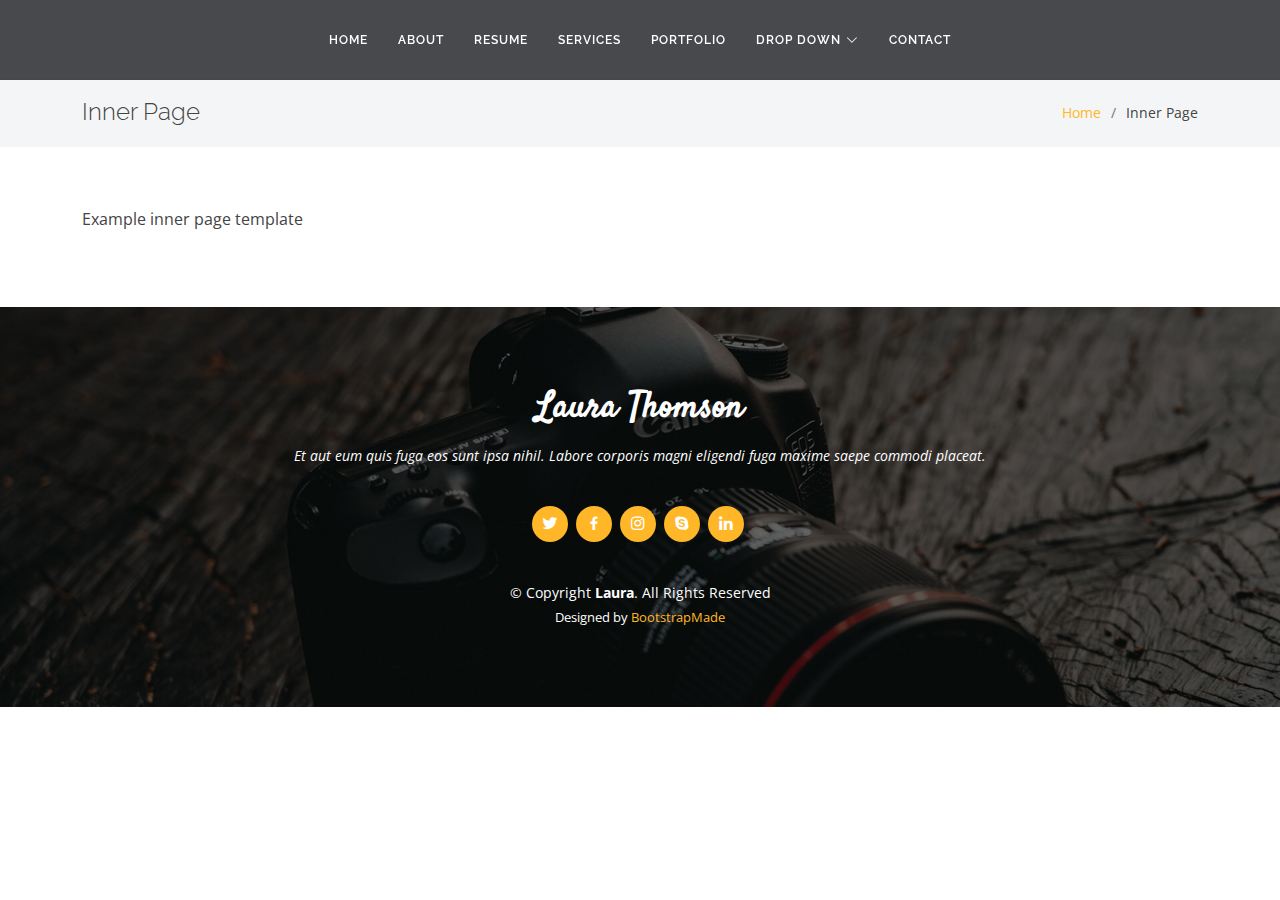
<file: inner-page.html>
<!DOCTYPE html>
<html lang="en">

<head>
  <meta charset="utf-8">
  <meta content="width=device-width, initial-scale=1.0" name="viewport">

  <title>Inner Page - Laura Bootstrap Template</title>
  <meta content="" name="description">
  <meta content="" name="keywords">

  <!-- Favicons -->
  <link href="assets/img/favicon.png" rel="icon">
  <link href="assets/img/apple-touch-icon.png" rel="apple-touch-icon">

  <!-- Google Fonts -->
  <link href="https://fonts.googleapis.com/css?family=Open+Sans:300,300i,400,400i,600,600i,700,700i|Raleway:300,300i,400,400i,500,500i,600,600i,700,700i|Satisfy" rel="stylesheet">

  <!-- Vendor CSS Files -->
  <link href="assets/vendor/bootstrap/css/bootstrap.min.css" rel="stylesheet">
  <link href="assets/vendor/bootstrap-icons/bootstrap-icons.css" rel="stylesheet">
  <link href="assets/vendor/boxicons/css/boxicons.min.css" rel="stylesheet">
  <link href="assets/vendor/glightbox/css/glightbox.min.css" rel="stylesheet">
  <link href="assets/vendor/swiper/swiper-bundle.min.css" rel="stylesheet">

  <!-- Template Main CSS File -->
  <link href="assets/css/style.css" rel="stylesheet">

  <!-- =======================================================
  * Template Name: Luke
  * Template URL: https://bootstrapmade.com/laura-free-creative-bootstrap-theme/
  * Updated: Mar 17 2024 with Bootstrap v5.3.3
  * Author: BootstrapMade.com
  * License: https://bootstrapmade.com/license/
  ======================================================== -->
</head>

<body>

  <!-- ======= Header ======= -->
  <header id="header" class="fixed-top d-flex justify-content-center align-items-center ">

    <nav id="navbar" class="navbar">
      <ul>
        <li><a class="nav-link scrollto " href="#hero">Home</a></li>
        <li><a class="nav-link scrollto" href="#about">About</a></li>
        <li><a class="nav-link scrollto" href="#resume">Resume</a></li>
        <li><a class="nav-link scrollto" href="#services">Services</a></li>
        <li><a class="nav-link scrollto " href="#portfolio">Portfolio</a></li>
        <li class="dropdown"><a href="#"><span>Drop Down</span> <i class="bi bi-chevron-down"></i></a>
          <ul>
            <li><a href="#">Drop Down 1</a></li>
            <li class="dropdown"><a href="#"><span>Deep Drop Down</span> <i class="bi bi-chevron-right"></i></a>
              <ul>
                <li><a href="#">Deep Drop Down 1</a></li>
                <li><a href="#">Deep Drop Down 2</a></li>
                <li><a href="#">Deep Drop Down 3</a></li>
                <li><a href="#">Deep Drop Down 4</a></li>
                <li><a href="#">Deep Drop Down 5</a></li>
              </ul>
            </li>
            <li><a href="#">Drop Down 2</a></li>
            <li><a href="#">Drop Down 3</a></li>
            <li><a href="#">Drop Down 4</a></li>
          </ul>
        </li>
        <li><a class="nav-link scrollto" href="#contact">Contact</a></li>
      </ul>
      <i class="bi bi-list mobile-nav-toggle"></i>
    </nav><!-- .navbar -->

  </header><!-- End Header -->

  <main id="main">

    <!-- ======= Breadcrumbs ======= -->
    <section class="breadcrumbs">
      <div class="container">

        <div class="d-flex justify-content-between align-items-center">
          <h2>Inner Page</h2>
          <ol>
            <li><a href="index.html">Home</a></li>
            <li>Inner Page</li>
          </ol>
        </div>

      </div>
    </section><!-- End Breadcrumbs -->

    <section class="inner-page">
      <div class="container">
        <p>
          Example inner page template
        </p>
      </div>
    </section>

  </main><!-- End #main -->

  <!-- ======= Footer ======= -->
  <footer id="footer">
    <div class="container">
      <h3>Laura Thomson</h3>
      <p>Et aut eum quis fuga eos sunt ipsa nihil. Labore corporis magni eligendi fuga maxime saepe commodi placeat.</p>
      <div class="social-links">
        <a href="#" class="twitter"><i class="bx bxl-twitter"></i></a>
        <a href="#" class="facebook"><i class="bx bxl-facebook"></i></a>
        <a href="#" class="instagram"><i class="bx bxl-instagram"></i></a>
        <a href="#" class="google-plus"><i class="bx bxl-skype"></i></a>
        <a href="#" class="linkedin"><i class="bx bxl-linkedin"></i></a>
      </div>
      <div class="copyright">
        &copy; Copyright <strong><span>Laura</span></strong>. All Rights Reserved
      </div>
      <div class="credits">
        <!-- All the links in the footer should remain intact. -->
        <!-- You can delete the links only if you purchased the pro version. -->
        <!-- Licensing information: https://bootstrapmade.com/license/ -->
        <!-- Purchase the pro version with working PHP/AJAX contact form: https://bootstrapmade.com/laura-free-creative-bootstrap-theme/ -->
        Designed by <a href="https://bootstrapmade.com/">BootstrapMade</a>
      </div>
    </div>
  </footer><!-- End Footer -->

  <a href="#" class="back-to-top d-flex align-items-center justify-content-center"><i class="bi bi-arrow-up-short"></i></a>

  <!-- Vendor JS Files -->
  <script src="assets/vendor/purecounter/purecounter_vanilla.js"></script>
  <script src="assets/vendor/bootstrap/js/bootstrap.bundle.min.js"></script>
  <script src="assets/vendor/glightbox/js/glightbox.min.js"></script>
  <script src="assets/vendor/isotope-layout/isotope.pkgd.min.js"></script>
  <script src="assets/vendor/swiper/swiper-bundle.min.js"></script>
  <script src="assets/vendor/waypoints/noframework.waypoints.js"></script>
  <script src="assets/vendor/php-email-form/validate.js"></script>

  <!-- Template Main JS File -->
  <script src="assets/js/main.js"></script>

</body>

</html>
</file>
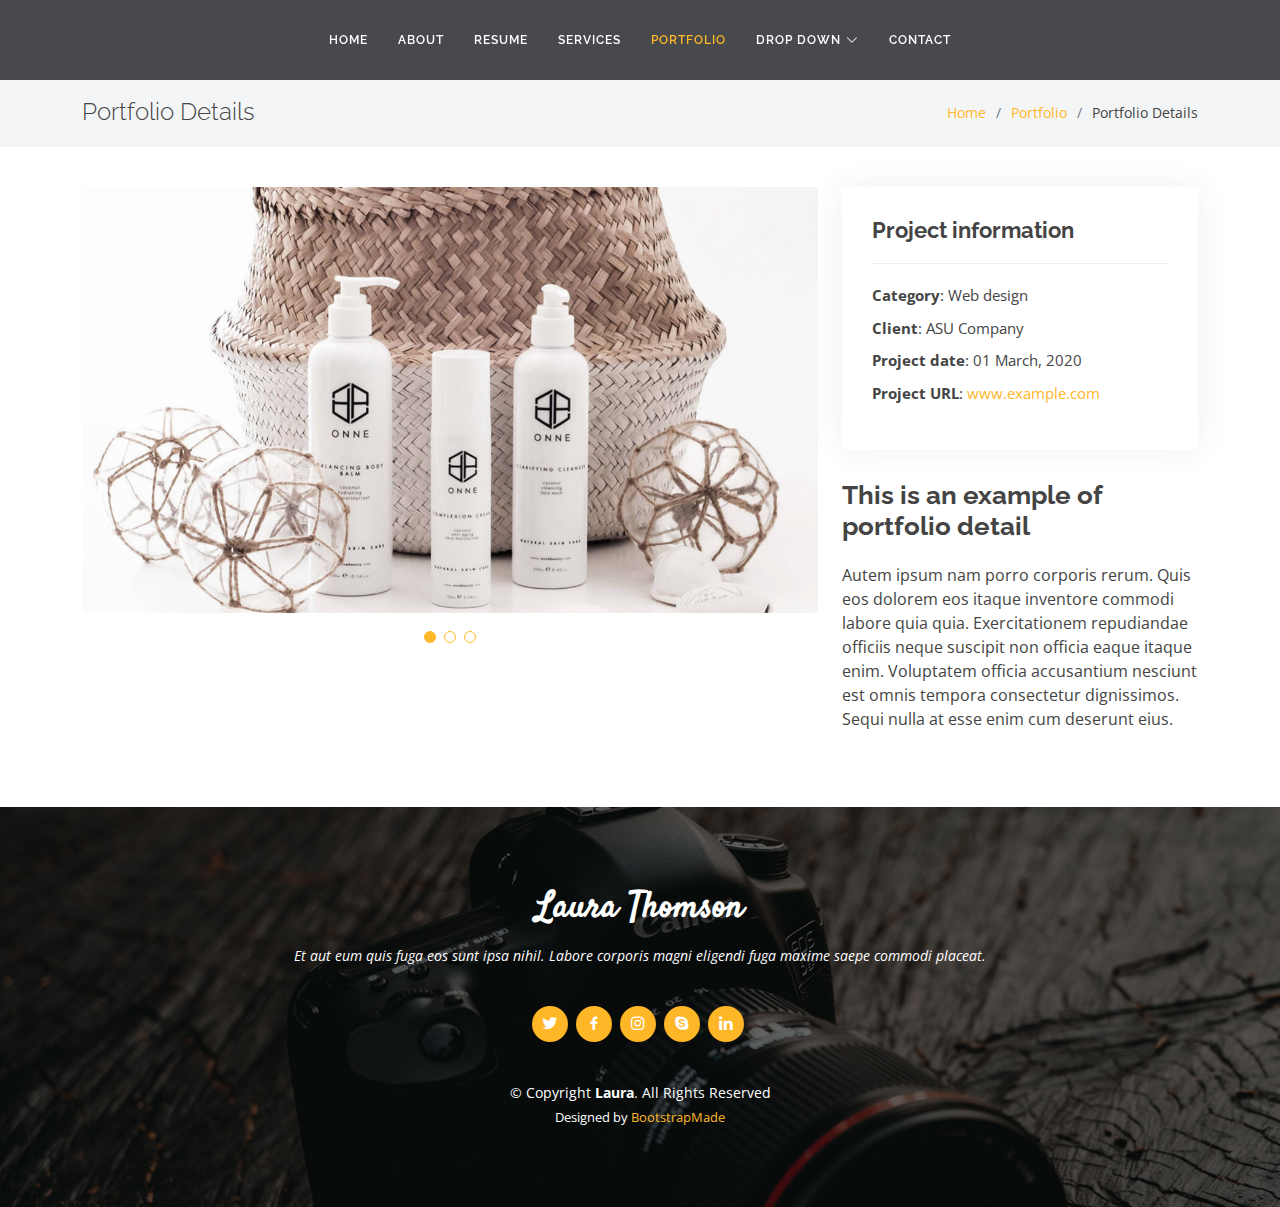
<file: portfolio-details.html>
<!DOCTYPE html>
<html lang="en">

<head>
  <meta charset="utf-8">
  <meta content="width=device-width, initial-scale=1.0" name="viewport">

  <title>Portfolio Details - Laura Bootstrap Template</title>
  <meta content="" name="description">
  <meta content="" name="keywords">

  <!-- Favicons -->
  <link href="assets/img/favicon.png" rel="icon">
  <link href="assets/img/apple-touch-icon.png" rel="apple-touch-icon">

  <!-- Google Fonts -->
  <link href="https://fonts.googleapis.com/css?family=Open+Sans:300,300i,400,400i,600,600i,700,700i|Raleway:300,300i,400,400i,500,500i,600,600i,700,700i|Satisfy" rel="stylesheet">

  <!-- Vendor CSS Files -->
  <link href="assets/vendor/bootstrap/css/bootstrap.min.css" rel="stylesheet">
  <link href="assets/vendor/bootstrap-icons/bootstrap-icons.css" rel="stylesheet">
  <link href="assets/vendor/boxicons/css/boxicons.min.css" rel="stylesheet">
  <link href="assets/vendor/glightbox/css/glightbox.min.css" rel="stylesheet">
  <link href="assets/vendor/swiper/swiper-bundle.min.css" rel="stylesheet">

  <!-- Template Main CSS File -->
  <link href="assets/css/style.css" rel="stylesheet">

  <!-- =======================================================
  * Template Name: Laura
  * Template URL: https://bootstrapmade.com/laura-free-creative-bootstrap-theme/
  * Updated: Mar 17 2024 with Bootstrap v5.3.3
  * Author: BootstrapMade.com
  * License: https://bootstrapmade.com/license/
  ======================================================== -->
</head>

<body>

  <!-- ======= Header ======= -->
  <header id="header" class="fixed-top d-flex justify-content-center align-items-center ">

    <nav id="navbar" class="navbar">
      <ul>
        <li><a class="nav-link scrollto " href="#hero">Home</a></li>
        <li><a class="nav-link scrollto" href="#about">About</a></li>
        <li><a class="nav-link scrollto" href="#resume">Resume</a></li>
        <li><a class="nav-link scrollto" href="#services">Services</a></li>
        <li><a class="nav-link scrollto active" href="#portfolio">Portfolio</a></li>
        <li class="dropdown"><a href="#"><span>Drop Down</span> <i class="bi bi-chevron-down"></i></a>
          <ul>
            <li><a href="#">Drop Down 1</a></li>
            <li class="dropdown"><a href="#"><span>Deep Drop Down</span> <i class="bi bi-chevron-right"></i></a>
              <ul>
                <li><a href="#">Deep Drop Down 1</a></li>
                <li><a href="#">Deep Drop Down 2</a></li>
                <li><a href="#">Deep Drop Down 3</a></li>
                <li><a href="#">Deep Drop Down 4</a></li>
                <li><a href="#">Deep Drop Down 5</a></li>
              </ul>
            </li>
            <li><a href="#">Drop Down 2</a></li>
            <li><a href="#">Drop Down 3</a></li>
            <li><a href="#">Drop Down 4</a></li>
          </ul>
        </li>
        <li><a class="nav-link scrollto" href="#contact">Contact</a></li>
      </ul>
      <i class="bi bi-list mobile-nav-toggle"></i>
    </nav><!-- .navbar -->

  </header><!-- End Header -->

  <main id="main">

    <!-- ======= Breadcrumbs Section ======= -->
    <section class="breadcrumbs">
      <div class="container">

        <div class="d-flex justify-content-between align-items-center">
          <h2>Portfolio Details</h2>
          <ol>
            <li><a href="index.html">Home</a></li>
            <li><a href="portfolio.html">Portfolio</a></li>
            <li>Portfolio Details</li>
          </ol>
        </div>

      </div>
    </section><!-- Breadcrumbs Section -->

    <!-- ======= Portfolio Details Section ======= -->
    <section id="portfolio-details" class="portfolio-details">
      <div class="container">

        <div class="row gy-4">

          <div class="col-lg-8">
            <div class="portfolio-details-slider swiper">
              <div class="swiper-wrapper align-items-center">

                <div class="swiper-slide">
                  <img src="assets/img/portfolio/portfolio-details-1.jpg" alt="">
                </div>

                <div class="swiper-slide">
                  <img src="assets/img/portfolio/portfolio-details-2.jpg" alt="">
                </div>

                <div class="swiper-slide">
                  <img src="assets/img/portfolio/portfolio-details-3.jpg" alt="">
                </div>

              </div>
              <div class="swiper-pagination"></div>
            </div>
          </div>

          <div class="col-lg-4">
            <div class="portfolio-info">
              <h3>Project information</h3>
              <ul>
                <li><strong>Category</strong>: Web design</li>
                <li><strong>Client</strong>: ASU Company</li>
                <li><strong>Project date</strong>: 01 March, 2020</li>
                <li><strong>Project URL</strong>: <a href="#">www.example.com</a></li>
              </ul>
            </div>
            <div class="portfolio-description">
              <h2>This is an example of portfolio detail</h2>
              <p>
                Autem ipsum nam porro corporis rerum. Quis eos dolorem eos itaque inventore commodi labore quia quia. Exercitationem repudiandae officiis neque suscipit non officia eaque itaque enim. Voluptatem officia accusantium nesciunt est omnis tempora consectetur dignissimos. Sequi nulla at esse enim cum deserunt eius.
              </p>
            </div>
          </div>

        </div>

      </div>
    </section><!-- End Portfolio Details Section -->

  </main><!-- End #main -->

  <!-- ======= Footer ======= -->
  <footer id="footer">
    <div class="container">
      <h3>Laura Thomson</h3>
      <p>Et aut eum quis fuga eos sunt ipsa nihil. Labore corporis magni eligendi fuga maxime saepe commodi placeat.</p>
      <div class="social-links">
        <a href="#" class="twitter"><i class="bx bxl-twitter"></i></a>
        <a href="#" class="facebook"><i class="bx bxl-facebook"></i></a>
        <a href="#" class="instagram"><i class="bx bxl-instagram"></i></a>
        <a href="#" class="google-plus"><i class="bx bxl-skype"></i></a>
        <a href="#" class="linkedin"><i class="bx bxl-linkedin"></i></a>
      </div>
      <div class="copyright">
        &copy; Copyright <strong><span>Laura</span></strong>. All Rights Reserved
      </div>
      <div class="credits">
        <!-- All the links in the footer should remain intact. -->
        <!-- You can delete the links only if you purchased the pro version. -->
        <!-- Licensing information: https://bootstrapmade.com/license/ -->
        <!-- Purchase the pro version with working PHP/AJAX contact form: https://bootstrapmade.com/laura-free-creative-bootstrap-theme/ -->
        Designed by <a href="https://bootstrapmade.com/">BootstrapMade</a>
      </div>
    </div>
  </footer><!-- End Footer -->

  <a href="#" class="back-to-top d-flex align-items-center justify-content-center"><i class="bi bi-arrow-up-short"></i></a>

  <!-- Vendor JS Files -->
  <script src="assets/vendor/purecounter/purecounter_vanilla.js"></script>
  <script src="assets/vendor/bootstrap/js/bootstrap.bundle.min.js"></script>
  <script src="assets/vendor/glightbox/js/glightbox.min.js"></script>
  <script src="assets/vendor/isotope-layout/isotope.pkgd.min.js"></script>
  <script src="assets/vendor/swiper/swiper-bundle.min.js"></script>
  <script src="assets/vendor/waypoints/noframework.waypoints.js"></script>
  <script src="assets/vendor/php-email-form/validate.js"></script>

  <!-- Template Main JS File -->
  <script src="assets/js/main.js"></script>

</body>

</html>
</file>
<file: assets/css/style.css>
/**
* Template Name: Laura
* Template URL: https://bootstrapmade.com/laura-free-creative-bootstrap-theme/
* Updated: Mar 17 2024 with Bootstrap v5.3.3
* Author: BootstrapMade.com
* License: https://bootstrapmade.com/license/
*/

/*--------------------------------------------------------------
# General
--------------------------------------------------------------*/
body {
  font-family: "Open Sans", sans-serif;
  color: #444444;
}

a {
  color: #ffb727;
  text-decoration: none;
}

a:hover {
  color: #ffc85a;
  text-decoration: none;
}

h1,
h2,
h3,
h4,
h5,
h6 {
  font-family: "Raleway", sans-serif;
}

/*--------------------------------------------------------------
# Back to top button
--------------------------------------------------------------*/
.back-to-top {
  position: fixed;
  visibility: hidden;
  opacity: 0;
  right: 15px;
  bottom: 15px;
  z-index: 996;
  background: #ffb727;
  width: 40px;
  height: 40px;
  border-radius: 4px;
  transition: all 0.4s;
}

.back-to-top i {
  font-size: 28px;
  color: #fff;
  line-height: 0;
}

.back-to-top:hover {
  background: #ffc550;
  color: #fff;
}

.back-to-top.active {
  visibility: visible;
  opacity: 1;
}

/*--------------------------------------------------------------
# Header
--------------------------------------------------------------*/
#header {
  z-index: 997;
  transition: all 0.5s;
  height: 80px;
  background: rgba(25, 28, 31, 0.8);
}

#header.header-transparent {
  background: transparent;
}

#header.header-scrolled {
  height: 60px;
  background: rgba(25, 28, 31, 0.8);
}

/*--------------------------------------------------------------
# Navigation Menu
--------------------------------------------------------------*/
/**
* Desktop Navigation 
*/
.navbar {
  padding: 0;
}

.navbar ul {
  margin: 0;
  padding: 0;
  display: flex;
  list-style: none;
  align-items: center;
}

.navbar li {
  position: relative;
}

.navbar a,
.navbar a:focus {
  display: flex;
  align-items: center;
  justify-content: space-between;
  padding: 10px 15px;
  color: #fff;
  white-space: nowrap;
  transition: 0.3s;
  font-size: 12px;
  font-family: "Raleway", sans-serif;
  text-transform: uppercase;
  font-weight: 600;
  letter-spacing: 1px;
}

.navbar a i,
.navbar a:focus i {
  font-size: 12px;
  line-height: 0;
  margin-left: 5px;
}

.navbar a:hover,
.navbar .active,
.navbar .active:focus,
.navbar li:hover>a {
  color: #ffb727;
}

.navbar .dropdown ul {
  display: block;
  position: absolute;
  left: 14px;
  top: calc(100% + 30px);
  margin: 0;
  padding: 10px 0;
  z-index: 99;
  opacity: 0;
  visibility: hidden;
  background: #fff;
  box-shadow: 0px 0px 30px rgba(127, 137, 161, 0.25);
  transition: 0.3s;
  border-radius: 4px;
}

.navbar .dropdown ul li {
  min-width: 200px;
}

.navbar .dropdown ul a {
  padding: 10px 20px;
  font-size: 14px;
  text-transform: none;
  font-weight: 400;
  color: #3b434a;
  letter-spacing: 1px;
}

.navbar .dropdown ul a i {
  font-size: 12px;
}

.navbar .dropdown ul a:hover,
.navbar .dropdown ul .active:hover,
.navbar .dropdown ul li:hover>a {
  color: #ffb727;
}

.navbar .dropdown:hover>ul {
  opacity: 1;
  top: 100%;
  visibility: visible;
}

.navbar .dropdown .dropdown ul {
  top: 0;
  left: calc(100% - 30px);
  visibility: hidden;
}

.navbar .dropdown .dropdown:hover>ul {
  opacity: 1;
  top: 0;
  left: 100%;
  visibility: visible;
}

@media (max-width: 1366px) {
  .navbar .dropdown .dropdown ul {
    left: -90%;
  }

  .navbar .dropdown .dropdown:hover>ul {
    left: -100%;
  }
}

/**
* Mobile Navigation 
*/
.mobile-nav-toggle {
  color: #fff;
  font-size: 28px;
  cursor: pointer;
  display: none;
  line-height: 0;
  transition: 0.5s;
}

@media (max-width: 991px) {
  .mobile-nav-toggle {
    display: block;
  }

  .navbar ul {
    display: none;
  }
}

.navbar-mobile {
  position: fixed;
  overflow: hidden;
  top: 0;
  right: 0;
  left: 0;
  bottom: 0;
  background: rgba(36, 41, 46, 0.9);
  transition: 0.3s;
  z-index: 999;
}

.navbar-mobile .mobile-nav-toggle {
  position: absolute;
  top: 15px;
  right: 15px;
}

.navbar-mobile ul {
  display: block;
  position: absolute;
  top: 55px;
  right: 15px;
  bottom: 15px;
  left: 15px;
  padding: 10px 0;
  border-radius: 10px;
  background-color: #fff;
  overflow-y: auto;
  transition: 0.3s;
}

.navbar-mobile a,
.navbar-mobile a:focus {
  padding: 10px 20px;
  font-size: 14px;
  color: #3b434a;
}

.navbar-mobile a:hover,
.navbar-mobile .active,
.navbar-mobile li:hover>a {
  color: #ffb727;
}

.navbar-mobile .getstarted,
.navbar-mobile .getstarted:focus {
  margin: 15px;
}

.navbar-mobile .dropdown ul {
  position: static;
  display: none;
  margin: 10px 20px;
  padding: 10px 0;
  z-index: 99;
  opacity: 1;
  visibility: visible;
  background: #fff;
  box-shadow: 0px 0px 30px rgba(127, 137, 161, 0.25);
}

.navbar-mobile .dropdown ul li {
  min-width: 200px;
}

.navbar-mobile .dropdown ul a {
  padding: 10px 20px;
}

.navbar-mobile .dropdown ul a i {
  font-size: 12px;
}

.navbar-mobile .dropdown ul a:hover,
.navbar-mobile .dropdown ul .active:hover,
.navbar-mobile .dropdown ul li:hover>a {
  color: #ffb727;
}

.navbar-mobile .dropdown>.dropdown-active {
  display: block;
}

/*--------------------------------------------------------------
# Hero Section
--------------------------------------------------------------*/
#hero {
  width: 100%;
  height: 100vh;
  background: url("../img/hero-bg.jpg") top right;
  background-size: cover;
  position: relative;
}

#hero:before {
  content: "";
  background: rgba(0, 0, 0, 0.65);
  position: absolute;
  bottom: 0;
  top: 0;
  left: 0;
  right: 0;
}

#hero .hero-container {
  position: absolute;
  bottom: 0;
  top: 0;
  left: 0;
  right: 0;
  display: flex;
  justify-content: center;
  align-items: center;
  flex-direction: column;
  padding: 0 15px;
}

#hero h1 {
  margin: 0 0 10px 0;
  font-size: 64px;
  font-family: "Satisfy", serif;
  color: #fff;
}

#hero h2 {
  color: #eee;
  margin-bottom: 50px;
  font-size: 13px;
  font-weight: 500;
  letter-spacing: 1px;
  text-transform: uppercase;
}

#hero .btn-scroll {
  transition: 0.4s;
  color: rgba(255, 255, 255, 0.6);
  animation: up-down 1s ease-in-out infinite alternate-reverse both;
}

#hero .btn-scroll i {
  font-size: 48px;
}

#hero .btn-scroll:hover {
  color: #ffb727;
}

@media (min-width: 1024px) {
  #hero {
    background-attachment: fixed;
  }
}

@media (max-width: 575px) {
  #hero h1 {
    font-size: 40px;
  }

  #hero h2 {
    text-align: center;
    margin-bottom: 30px;
  }
}

@keyframes up-down {
  0% {
    transform: translateY(5px);
  }

  100% {
    transform: translateY(-5px);
  }
}

/*--------------------------------------------------------------
# Sections General
--------------------------------------------------------------*/
section {
  padding: 60px 0;
}

.section-bg {
  background-color: white;
}

.section-title {
  text-align: center;
  padding: 30px 0;
  position: relative;
}

.section-title h2 {
  font-size: 32px;
  font-weight: 700;
  text-transform: uppercase;
  margin-bottom: 20px;
  padding-bottom: 0;
  color: #3b434a;
  position: relative;
  z-index: 2;
}

.section-title span {
  position: absolute;
  top: 30px;
  color: #eef0f2;
  left: 0;
  right: 0;
  z-index: 1;
  font-weight: 700;
  font-size: 52px;
  text-transform: uppercase;
  line-height: 0;
}

.section-title p {
  margin-bottom: 0;
  position: relative;
  z-index: 2;
}

@media (max-width: 575px) {
  .section-title h2 {
    font-size: 28px;
    margin-bottom: 15px;
  }

  .section-title span {
    font-size: 38px;
  }
}

/*--------------------------------------------------------------
# Breadcrumbs
--------------------------------------------------------------*/
.breadcrumbs {
  padding: 20px 0;
  background-color: #f4f5f6;
  min-height: 40px;
  margin-top: 78px;
}

@media (max-width: 992px) {
  .breadcrumbs {
    margin-top: 60px;
  }
}

.breadcrumbs h2 {
  font-size: 24px;
  font-weight: 300;
  margin: 0;
}

@media (max-width: 992px) {
  .breadcrumbs h2 {
    margin: 0 0 10px 0;
  }
}

.breadcrumbs ol {
  display: flex;
  flex-wrap: wrap;
  list-style: none;
  padding: 0;
  margin: 0;
  font-size: 14px;
}

.breadcrumbs ol li+li {
  padding-left: 10px;
}

.breadcrumbs ol li+li::before {
  display: inline-block;
  padding-right: 10px;
  color: #6c757d;
  content: "/";
}

@media (max-width: 768px) {
  .breadcrumbs .d-flex {
    display: block !important;
  }

  .breadcrumbs ol {
    display: block;
  }

  .breadcrumbs ol li {
    display: inline-block;
  }
}

/*--------------------------------------------------------------
# About Me
--------------------------------------------------------------*/
.about .content h3 {
  font-weight: 700;
  font-size: 26px;
  color: #3b434a;
  text-transform: uppercase;
}

.about .content ul {
  list-style: none;
  padding: 0;
}

.about .content ul li {
  margin-bottom: 20px;
  display: flex;
  align-items: center;
}

.about .content ul strong {
  margin-right: 10px;
}

.about .content ul i {
  font-size: 16px;
  margin-right: 5px;
  color: #ffb727;
  line-height: 0;
}

.about .content p:last-child {
  margin-bottom: 0;
}

.about .content .count-box {
  width: 100%;
}

.about .content .count-box i {
  display: block;
  font-size: 36px;
  color: #ffb727;
  float: left;
  line-height: 0;
}

.about .content .count-box span {
  font-size: 36px;
  line-height: 30px;
  display: block;
  font-weight: 700;
  color: #3b434a;
  margin-left: 50px;
}

.about .content .count-box p {
  padding: 15px 0 0 0;
  margin: 0 0 0 50px;
  font-family: "Raleway", sans-serif;
  font-size: 14px;
  color: #5d6a75;
}

.about .content .count-box a {
  font-weight: 600;
  display: block;
  margin-top: 20px;
  color: #5d6a75;
  font-size: 15px;
  font-family: "Satisfy", serif;
  transition: ease-in-out 0.3s;
}

.about .content .count-box a:hover {
  color: #82909c;
}

.about .image {
  background: url("../img/me.jpg") center center no-repeat;
  background-size: cover;
  min-height: 500px;
}

.about .skills-content {
  margin-top: 30px;
}

.about .skills-content .progress {
  height: 60px;
  display: block;
  background: none;
  border-radius: 0;
}

.about .skills-content .progress .skill {
  padding: 10px 0;
  margin: 0 0 6px 0;
  text-transform: uppercase;
  display: block;
  font-weight: 700;
  font-family: "Raleway", sans-serif;
  color: #3b434a;
}

.about .skills-content .progress .skill .val {
  float: right;
  font-style: normal;
}

.about .skills-content .progress-bar-wrap {
  background: #e6e8eb;
}

.about .skills-content .progress-bar {
  width: 1px;
  height: 10px;
  transition: 0.9s;
  background-color: #ffb727;
}

/*--------------------------------------------------------------
# My Resume
--------------------------------------------------------------*/
.resume .resume-title {
  font-size: 26px;
  font-weight: 700;
  margin-top: 20px;
  margin-bottom: 20px;
  color: #3b434a;
}

.resume .resume-item {
  padding: 0 0 20px 20px;
  margin-top: -2px;
  border-left: 2px solid #82909c;
  position: relative;
}

.resume .resume-item h4 {
  line-height: 18px;
  font-size: 16px;
  font-weight: 700;
  text-transform: uppercase;
  color: #ffb727;
  margin-bottom: 10px;
}

.resume .resume-item h5 {
  font-size: 16px;
  background: #eef0f2;
  padding: 5px 15px;
  display: inline-block;
  font-weight: 600;
  margin-bottom: 10px;
}

.resume .resume-item ul {
  padding-left: 20px;
}

.resume .resume-item ul li {
  padding-bottom: 10px;
}

.resume .resume-item:last-child {
  padding-bottom: 0;
}

.resume .resume-item::before {
  content: "";
  position: absolute;
  width: 16px;
  height: 16px;
  border-radius: 50px;
  left: -9px;
  top: 0;
  background: #fff;
  border: 2px solid #82909c;
}

/*--------------------------------------------------------------
# My Services
--------------------------------------------------------------*/
.services .icon-box {
  padding: 30px;
  position: relative;
  overflow: hidden;
  background: #fff;
  box-shadow: 0 10px 29px 0 rgba(68, 88, 144, 0.1);
  transition: all 0.3s ease-in-out;
  text-align: center;
  border: 1px solid #fff;
}

.services .icon {
  margin: 0 auto 20px auto;
  padding-top: 17px;
  display: inline-block;
  text-align: center;
  border-radius: 50%;
  width: 72px;
  height: 72px;
  background: #fff4df;
}

.services .icon i {
  font-size: 36px;
  line-height: 1;
  color: #ffb727;
}

.services .title {
  font-weight: 700;
  margin-bottom: 15px;
  font-size: 18px;
}

.services .title a {
  color: #111;
  transition: 0.3s;
}

.services .description {
  font-size: 15px;
  line-height: 28px;
  margin-bottom: 0;
}

.services .icon-box:hover {
  border-color: #ffb727;
}

.services .icon-box:hover .title a {
  color: #ffb727;
}

/*--------------------------------------------------------------
# Testimonials
--------------------------------------------------------------*/
.testimonials {
  padding: 80px 0;
  background: url("../img/IMG_3650-1.jpg") no-repeat;
  background-position: center center;
  background-size: cover;
  position: relative;
}

.testimonials::before {
  content: "";
  position: absolute;
  left: 0;
  right: 0;
  top: 0;
  bottom: 0;
  background: rgba(14, 16, 17, 0.7);
}

.testimonials .section-header {
  margin-bottom: 40px;
}

.testimonials .testimonials-carousel,
.testimonials .testimonials-slider {
  overflow: hidden;
}

.testimonials .testimonial-item {
  text-align: center;
  color: #fff;
}

.testimonials .testimonial-item .testimonial-img {
  width: 100px;
  border-radius: 50%;
  border: 6px solid rgba(255, 255, 255, 0.15);
  margin: 0 auto;
}

.testimonials .testimonial-item h3 {
  font-size: 20px;
  font-weight: bold;
  margin: 10px 0 5px 0;
  color: #fff;
}

.testimonials .testimonial-item h4 {
  font-size: 14px;
  color: #ddd;
  margin: 0 0 15px 0;
}

.testimonials .testimonial-item .quote-icon-left,
.testimonials .testimonial-item .quote-icon-right {
  color: rgba(255, 255, 255, 0.4);
  font-size: 26px;
}

.testimonials .testimonial-item .quote-icon-left {
  display: inline-block;
  left: -5px;
  position: relative;
}

.testimonials .testimonial-item .quote-icon-right {
  display: inline-block;
  right: -5px;
  position: relative;
  top: 10px;
}

.testimonials .testimonial-item p {
  font-style: italic;
  margin: 0 auto 15px auto;
  color: #eee;
}

.testimonials .swiper-pagination {
  margin-top: 20px;
  position: relative;
}

.testimonials .swiper-pagination .swiper-pagination-bullet {
  width: 12px;
  height: 12px;
  opacity: 1;
  background-color: rgba(255, 255, 255, 0.4);
}

.testimonials .swiper-pagination .swiper-pagination-bullet-active {
  background-color: #ffb727;
}

@media (min-width: 992px) {
  .testimonials .testimonial-item p {
    width: 80%;
  }
}

/*--------------------------------------------------------------
# My Portfolio
--------------------------------------------------------------*/
.portfolio #portfolio-flters {
  list-style: none;
  margin-bottom: 20px;
}

.portfolio #portfolio-flters li {
  cursor: pointer;
  display: inline-block;
  margin: 0 10px 10px 10px;
  font-size: 15px;
  font-weight: 600;
  line-height: 1;
  padding: 7px 10px;
  text-transform: uppercase;
  color: #444444;
  transition: all 0.3s ease-in-out;
  border: 2px solid #fff;
}

.portfolio #portfolio-flters li:hover,
.portfolio #portfolio-flters li.filter-active {
  color: #f3a200;
  border-color: #ffb727;
}

.portfolio .portfolio-item {
  margin-bottom: 30px;
}

.portfolio .portfolio-item .portfolio-img {
  overflow: hidden;
}

.portfolio .portfolio-item .portfolio-img img {
  transition: all 0.8s ease-in-out;
}

.portfolio .portfolio-item .portfolio-info {
  opacity: 0;
  position: absolute;
  left: 15px;
  bottom: 0;
  z-index: 3;
  right: 15px;
  transition: all ease-in-out 0.3s;
  background: rgba(0, 0, 0, 0.5);
  padding: 10px 15px;
}

.portfolio .portfolio-item .portfolio-info h4 {
  font-size: 18px;
  color: #fff;
  font-weight: 600;
  color: #fff;
  margin-bottom: 0px;
}

.portfolio .portfolio-item .portfolio-info p {
  color: rgba(255, 255, 255, 0.8);
  font-size: 14px;
  margin-bottom: 0;
}

.portfolio .portfolio-item .portfolio-info .preview-link,
.portfolio .portfolio-item .portfolio-info .details-link {
  position: absolute;
  right: 40px;
  font-size: 24px;
  top: calc(50% - 18px);
  color: #fff;
  transition: 0.3s;
}

.portfolio .portfolio-item .portfolio-info .preview-link:hover,
.portfolio .portfolio-item .portfolio-info .details-link:hover {
  color: #ffc041;
}

.portfolio .portfolio-item .portfolio-info .details-link {
  right: 10px;
}

.portfolio .portfolio-item:hover .portfolio-img img {
  transform: scale(1.2);
}

.portfolio .portfolio-item:hover .portfolio-info {
  opacity: 1;
}

/*--------------------------------------------------------------
# Portfolio Details
--------------------------------------------------------------*/
.portfolio-details {
  padding-top: 40px;
}

.portfolio-details .portfolio-details-slider img {
  width: 100%;
}

.portfolio-details .portfolio-details-slider .swiper-pagination {
  margin-top: 20px;
  position: relative;
}

.portfolio-details .portfolio-details-slider .swiper-pagination .swiper-pagination-bullet {
  width: 12px;
  height: 12px;
  background-color: #fff;
  opacity: 1;
  border: 1px solid #ffb727;
}

.portfolio-details .portfolio-details-slider .swiper-pagination .swiper-pagination-bullet-active {
  background-color: #ffb727;
}

.portfolio-details .portfolio-info {
  padding: 30px;
  box-shadow: 0px 0 30px rgba(59, 67, 74, 0.08);
}

.portfolio-details .portfolio-info h3 {
  font-size: 22px;
  font-weight: 700;
  margin-bottom: 20px;
  padding-bottom: 20px;
  border-bottom: 1px solid #eee;
}

.portfolio-details .portfolio-info ul {
  list-style: none;
  padding: 0;
  font-size: 15px;
}

.portfolio-details .portfolio-info ul li+li {
  margin-top: 10px;
}

.portfolio-details .portfolio-description {
  padding-top: 30px;
}

.portfolio-details .portfolio-description h2 {
  font-size: 26px;
  font-weight: 700;
  margin-bottom: 20px;
}

.portfolio-details .portfolio-description p {
  padding: 0;
}

/*--------------------------------------------------------------
# Pricing
--------------------------------------------------------------*/
.pricing .box {
  padding: 20px;
  background: #fff;
  text-align: center;
  box-shadow: 0px 0px 4px rgba(0, 0, 0, 0.12);
  border-radius: 5px;
  position: relative;
  overflow: hidden;
}

.pricing h3 {
  font-weight: 400;
  margin: -20px -20px 20px -20px;
  padding: 20px 15px;
  font-size: 16px;
  font-weight: 600;
  color: #777777;
  background: #f8f8f8;
}

.pricing h4 {
  font-size: 36px;
  color: #ffb727;
  font-weight: 600;
  font-family: "Open Sans", sans-serif;
  margin-bottom: 20px;
}

.pricing h4 sup {
  font-size: 20px;
  top: -12px;
  left: -3px;
}

.pricing h4 span {
  color: #bababa;
  font-size: 16px;
  font-weight: 300;
}

.pricing ul {
  padding: 0;
  list-style: none;
  color: #444444;
  text-align: center;
  line-height: 20px;
  font-size: 14px;
}

.pricing ul li {
  padding-bottom: 16px;
}

.pricing ul i {
  color: #ffb727;
  font-size: 18px;
  padding-right: 4px;
}

.pricing ul .na {
  color: #ccc;
  text-decoration: line-through;
}

.pricing .btn-wrap {
  margin: 20px -20px -20px -20px;
  padding: 20px 15px;
  background: #f8f8f8;
  text-align: center;
}

.pricing .btn-buy {
  background: #ffb727;
  display: inline-block;
  padding: 8px 35px;
  border-radius: 4px;
  color: #fff;
  transition: none;
  font-size: 14px;
  font-weight: 400;
  font-family: "Raleway", sans-serif;
  font-weight: 600;
  transition: 0.3s;
}

.pricing .btn-buy:hover {
  background: #ffc85a;
}

.pricing .featured h3 {
  color: #fff;
  background: #ffb727;
}

.pricing .advanced {
  width: 200px;
  position: absolute;
  top: 18px;
  right: -68px;
  transform: rotate(45deg);
  z-index: 1;
  font-size: 14px;
  padding: 1px 0 3px 0;
  background: #ffb727;
  color: #fff;
}

/*--------------------------------------------------------------
# Contact Me
--------------------------------------------------------------*/
.contact .info-box {
  color: #444444;
  text-align: center;
  box-shadow: 0 0 30px rgba(214, 215, 216, 0.6);
  padding: 20px 0 30px 0;
}

.contact .info-box i.bx {
  font-size: 24px;
  color: #ffb727;
  border-radius: 50%;
  padding: 15px;
  background: #fff6e4;
}

.contact .info-box h3 {
  font-size: 20px;
  color: #777777;
  font-weight: 700;
  margin: 10px 0;
}

.contact .info-box p {
  padding: 0;
  line-height: 24px;
  font-size: 14px;
  margin-bottom: 0;
}

.contact .social-links {
  margin-top: 15px;
  display: flex;
  justify-content: center;
}

.contact .social-links a {
  font-size: 18px;
  display: inline-block;
  color: #687683;
  line-height: 1;
  margin: 0 8px;
  transition: 0.3s;
  padding: 14px;
  border-radius: 50px;
  border: 1px solid #dde1e4;
}

.contact .social-links a:hover {
  color: #fff;
  border-color: #ffb727;
  background: #ffb727;
}

.contact .php-email-form {
  box-shadow: 0 0 30px rgba(214, 215, 216, 0.6);
  padding: 27px;
}

.contact .php-email-form .validate {
  display: none;
  color: red;
  margin: 0 0 15px 0;
  font-weight: 400;
  font-size: 13px;
}

.contact .php-email-form .error-message {
  display: none;
  color: #fff;
  background: #ed3c0d;
  text-align: left;
  padding: 15px;
  font-weight: 600;
}

.contact .php-email-form .error-message br+br {
  margin-top: 25px;
}

.contact .php-email-form .sent-message {
  display: none;
  color: #fff;
  background: #18d26e;
  text-align: center;
  padding: 15px;
  font-weight: 600;
}

.contact .php-email-form .loading {
  display: none;
  background: #fff;
  text-align: center;
  padding: 15px;
}

.contact .php-email-form .loading:before {
  content: "";
  display: inline-block;
  border-radius: 50%;
  width: 24px;
  height: 24px;
  margin: 0 10px -6px 0;
  border: 3px solid #18d26e;
  border-top-color: #eee;
  animation: animate-loading 1s linear infinite;
}

.contact .php-email-form input,
.contact .php-email-form textarea {
  border-radius: 0;
  box-shadow: none;
  font-size: 14px;
}

.contact .php-email-form input::focus,
.contact .php-email-form textarea::focus {
  background-color: #ffb727;
}

.contact .php-email-form input {
  padding: 10px 15px;
}

.contact .php-email-form textarea {
  padding: 12px 15px;
}

.contact .php-email-form button[type=submit] {
  background: #ffb727;
  border: 0;
  padding: 10px 24px;
  color: #fff;
  transition: 0.4s;
  border-radius: 5px;
}

.contact .php-email-form button[type=submit]:hover {
  background: #ffc85a;
}

@keyframes animate-loading {
  0% {
    transform: rotate(0deg);
  }

  100% {
    transform: rotate(360deg);
  }
}

/*--------------------------------------------------------------
# Footer
--------------------------------------------------------------*/
#footer {
  background: url("../img/footer-bg.jpg") top center no-repeat;
  background-size: cover;
  color: #fff;
  font-size: 14px;
  text-align: center;
  padding: 80px 0;
  position: relative;
}

#footer::before {
  content: "";
  position: absolute;
  left: 0;
  right: 0;
  top: 0;
  bottom: 0;
  background: rgba(0, 0, 0, 0.6);
}

#footer .container {
  position: relative;
}

#footer h3 {
  font-size: 36px;
  font-weight: 700;
  color: #fff;
  position: relative;
  font-family: "Satisfy", serif;
  padding: 0;
  margin: 0 0 15px 0;
}

#footer p {
  font-size: 15;
  font-style: italic;
  padding: 0;
  margin: 0 0 40px 0;
}

#footer .social-links {
  margin: 0 0 40px 0;
}

#footer .social-links a {
  font-size: 18px;
  display: inline-block;
  background: #ffb727;
  color: #fff;
  line-height: 1;
  padding: 8px 0;
  margin-right: 4px;
  border-radius: 50%;
  text-align: center;
  width: 36px;
  height: 36px;
  transition: 0.3s;
}

#footer .social-links a:hover {
  background: #f3a200;
  color: #fff;
  text-decoration: none;
}

#footer .copyright {
  margin: 0 0 5px 0;
}

#footer .credits {
  font-size: 13px;
}
</file>
